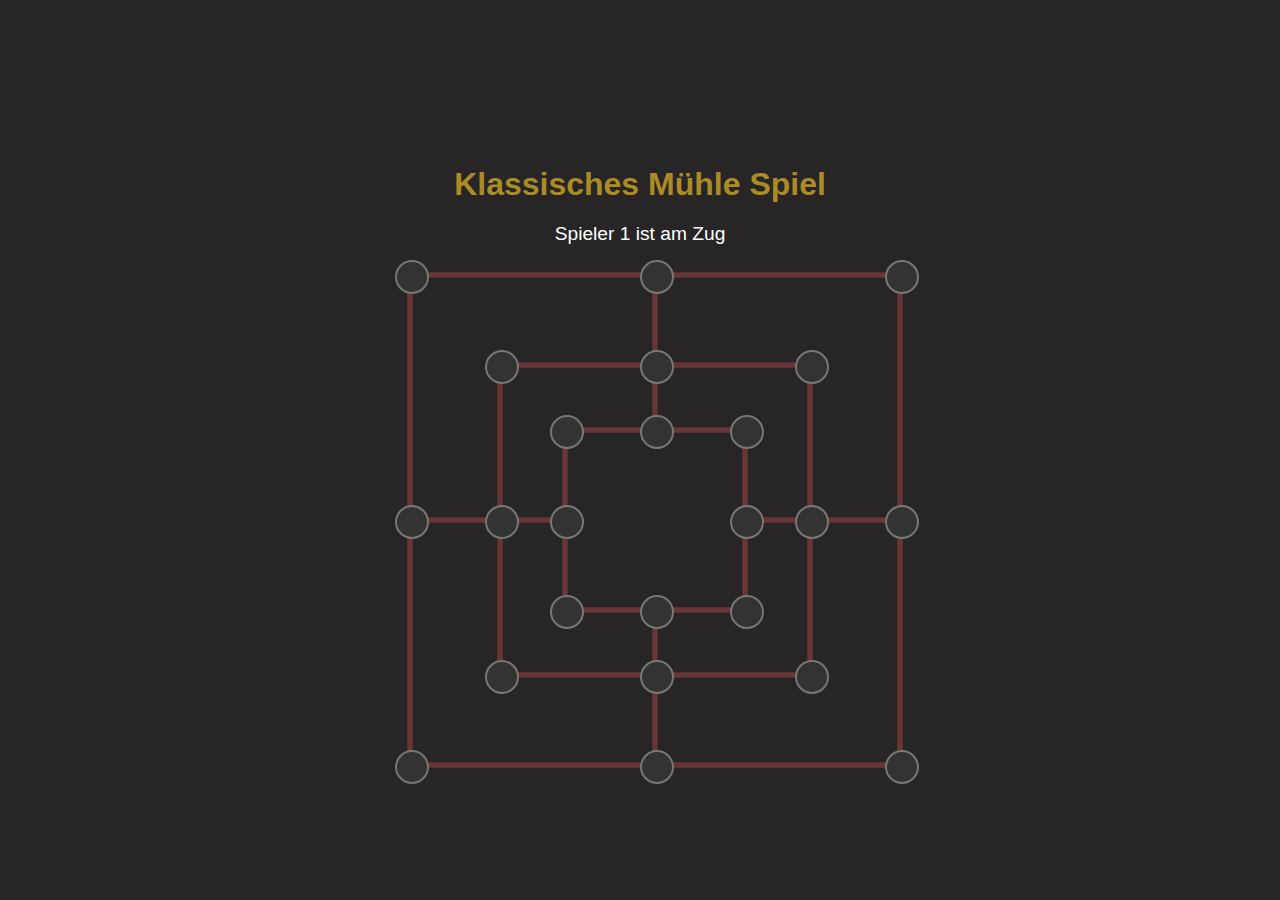
<file: src/appTester/html/index.html>
<!DOCTYPE html>
<html lang="de">
<head>
    <meta charset="UTF-8">
    <meta name="viewport" content="width=device-width, initial-scale=1.0">
    <title>Klassisches Mühle Spiel</title>
    <link rel="stylesheet" href="style.css">
</head>
<body>


    <!-- To display the successful change just uncomment the line below-->
    <!--<img id="catImage" src="LettyBild.jpeg" alt="Letty, die Katze">-->

    <!--<h1>Pipeline Success!</h1>--><h1>Klassisches Mühle Spiel</h1>
    <div id="gameStatus">Spieler 1 ist am Zug</div>
    <div class="board" id="board">
        <svg id="lines"></svg>
    </div>
    <script src="script.js"></script>
</body>
</html>
</file>
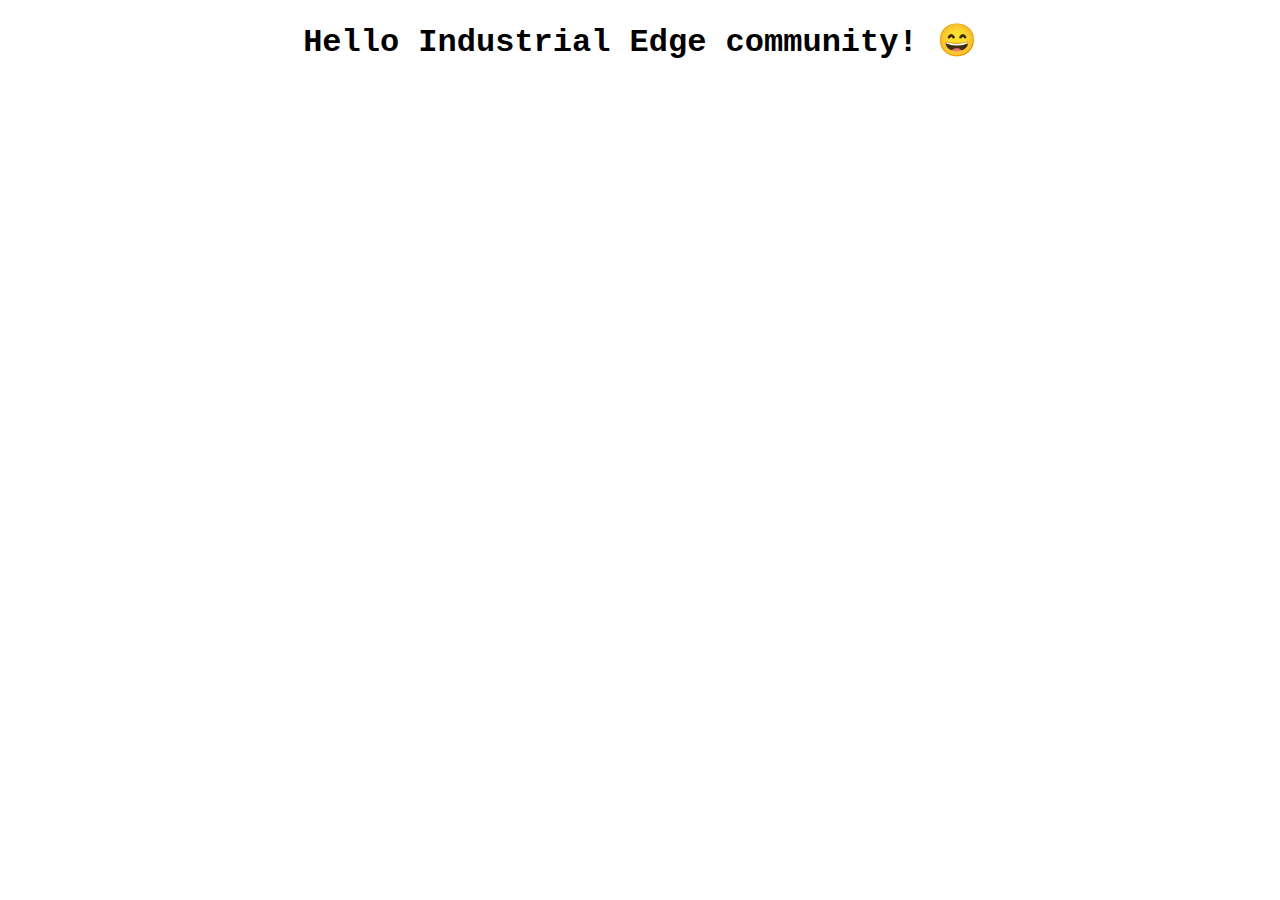
<file: src/docker/app/html/index.html>
<!DOCTYPE html>
<html lang="en">
<head>
    <meta charset="UTF-8">
    <meta name="viewport" content="width=device-width, initial-scale=1.0">
    <title>My application</title>
</head>
<body>
    <h1 style="justify-content: center; text-align: center; font-family: 'Courier New', Courier, monospace;">Hello Industrial Edge community! &#128516</h1>
</body>
</html>
</file>
<file: src/appTester/html/style.css>
body {
    font-family: Arial, sans-serif;
    text-align: center;
    background-color: #272525; /* Dunkler Hintergrund */
    color: #ffffff; /* Weißer Text für bessere Sichtbarkeit */
    margin: 0;
    padding: 0;
    display: flex; /* Flexbox aktivieren */
    justify-content: center; /* Horizontal zentrieren */
    align-items: center; /* Vertikal zentrieren */
    height: 100vh; /* Volle Höhe des Viewports */
    flex-direction: column; /* Elemente vertikal anordnen */
}

h1 {
    color: #aa8b26;
    margin-bottom: 20px;
}

.game-container {
    display: flex;
    flex-direction: column;
    align-items: center; /* Zentriert alles horizontal */
    gap: 10px; /* Abstand zwischen Text und Brett */
}

#gameStatus {
    color: #ffffff;
    font-size: 1.2rem;
    margin-bottom: 10px; /* Etwas Abstand zum Brett */
}

.board {
    position: relative;
    width: 500px;
    height: 500px;
}

.cell {
    position: absolute;
    width: 30px;
    height: 30px;
    background-color: #333; /* Dunkleres Grau für die leeren Zellen */
    border: 2px solid #777; /* Grauer Rand */
    border-radius: 50%;
    display: flex;
    justify-content: center;
    align-items: center;
    cursor: pointer;
}

.cell.occupied {
    cursor: grab;
}

.cell.removable {
    border: 2px dashed #ffffff; /* Rot markierte Steine */
    cursor: pointer;
}

.cell.selected {
    border: 3px solid #4caf50; /* Grün für ausgewählte Steine */
}

svg {
    position: absolute;
    top: 0;
    left: 0;
    width: 600px;
    height: 600px;
}

line {
    stroke: #693636; /* Weiße Linien für das Spielfeld */
    stroke-width: 5;
}

/* NEUE CSS-Regeln für das Katzenbild */
#catImage {
    max-width: 400px; /* Maximale Breite des Bildes, anpassen nach Wunsch */
    height: auto; /* Höhe automatisch anpassen, um Proportionen zu erhalten */
    border-radius: 10px; /* Optional: leicht abgerundete Ecken */
    margin-bottom: 20px; /* Abstand zwischen Bild und Überschrift */
    box-shadow: 0 4px 8px rgba(0, 0, 0, 0.2); /* Optional: leichter Schatten */
}
</file>
